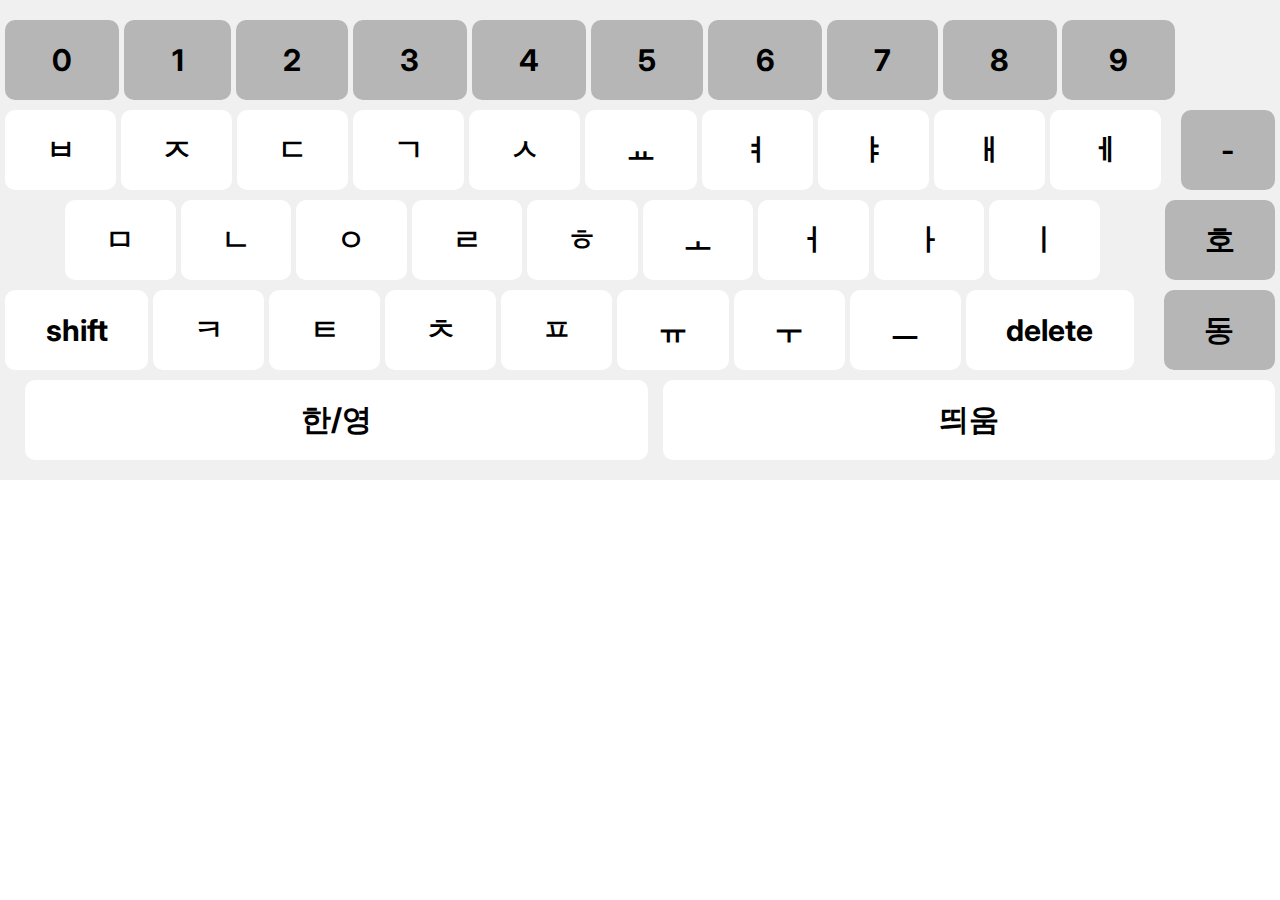
<file: prototype/hci/index.html>
<!DOCTYPE html>
<html lang="en">
<head>
    <meta charset="UTF-8">
    <meta name="viewport" content="width=device-width, initial-scale=1.0">
    <title>GS25 Kiosk</title>
    <link rel="stylesheet" href="style.css">
    <link rel="preconnect" href="https://fonts.googleapis.com">
    <link rel="preconnect" href="https://fonts.gstatic.com" crossorigin>
    <link href="https://fonts.googleapis.com/css2?family=Inter:ital,opsz,wght@0,14..32,100..900;1,14..32,100..900&display=swap" rel="stylesheet">
</head>
<body>
    <div class="keyboardContainer">
        <div class="row one">
            <button>0</button>
            <button>1</button>
            <button>2</button>
            <button>3</button>
            <button>4</button>
            <button>5</button>
            <button>6</button>
            <button>7</button>
            <button>8</button>
            <button>9</button>
        </div>
        <div class="row two">
            <button>ㅂ</button>
            <button>ㅈ</button>
            <button>ㄷ</button>
            <button>ㄱ</button>
            <button>ㅅ</button>
            <button>ㅛ</button>
            <button>ㅕ</button>
            <button>ㅑ</button>
            <button>ㅐ</button>
            <button>ㅔ</button>
            <button class="hyphen">-</button>
        </div>
        <div class="row three">
            <button>ㅁ</button>
            <button>ㄴ</button>
            <button>ㅇ</button>
            <button>ㄹ</button>
            <button>ㅎ</button>
            <button>ㅗ</button>
            <button>ㅓ</button>
            <button>ㅏ</button>
            <button>ㅣ</button>
            <button class="ho">호</button>
        </div>
        <div class="row four">
            <button class="shift">shift</button>
            <button>ㅋ</button>
            <button>ㅌ</button>
            <button>ㅊ</button>
            <button>ㅍ</button>
            <button>ㅠ</button>
            <button>ㅜ</button>
            <button>ㅡ</button>
            <button class="delete">delete</button>
            <button class="dong">동</button>
        </div>
        <div class="row five">
            <button class="change">한/영</button>
            <button class="space">띄움</button>
        </div>
    </div>
</body>
</html>
</file>
<file: prototype/hci/style.css>
body {
    margin: 0;
    padding: 0;
    font-family: 'Inter', sans-serif;
    background-color: #ffffff;
}

.keyboardContainer {
    background-color: #f0f0f0;
    width: 100%;
    max-width: 1640px;
    margin: 0 auto;
    padding: 10px 5px 20px 5px;
    box-sizing: border-box;
}

.row {
    display: flex;
    flex-wrap: wrap;
    justify-content: flex-start;
    margin: 0;
    gap: 5px;
}

.one, .two, .three, .four, .five {
    margin: 10px 0 0 0;
}

button {
    background-color: #ffffff;
    border-radius: 10px;
    height: 80px;
    font-size: 30px;
    outline: none;
    font-family: 'Inter', sans-serif;
    font-weight: 700;
    border-style: none;
    flex: content;
    width: 60px;
    border: none;
}

.one button, .hyphen, .ho, .dong {
    background-color: #b6b6b6;
}

.one {
    margin-right: 100px;
}

.hyphen {
    width: 70px;
    margin-left: 15px;
}

.three {
    margin-left: 60px;
}

.ho {
    width: 70px;
    margin-left: 60px;
}

.shift, .delete {
    width: 120px;
}

/* .delete button {
    width: 400px;
} */

.dong {
    width: 70px;
    margin-left: 25px;
}

.change {
    /* width: 50px; */
    height: 50px;
    margin-left: 20px;
    margin-right: 10px;
}

.space {
    width: 400px;
    height: 50px;
    /* margin-left: 10px; */
    /* margin-right: 20px; */
}

button:active {
    box-shadow: 1px 1px 2px #858383, 4px 4px 2px #7c7c7c;
}

@media screen and (max-width: 2360px) {
    button {
        /* font-size: 25px; */
        height: 80px;
    }    

    .shift, .delete, .dong, .change {
        height: 80px;
    }

    .space {
        height: 80px;
        width: 60%;
    }
}
</file>
